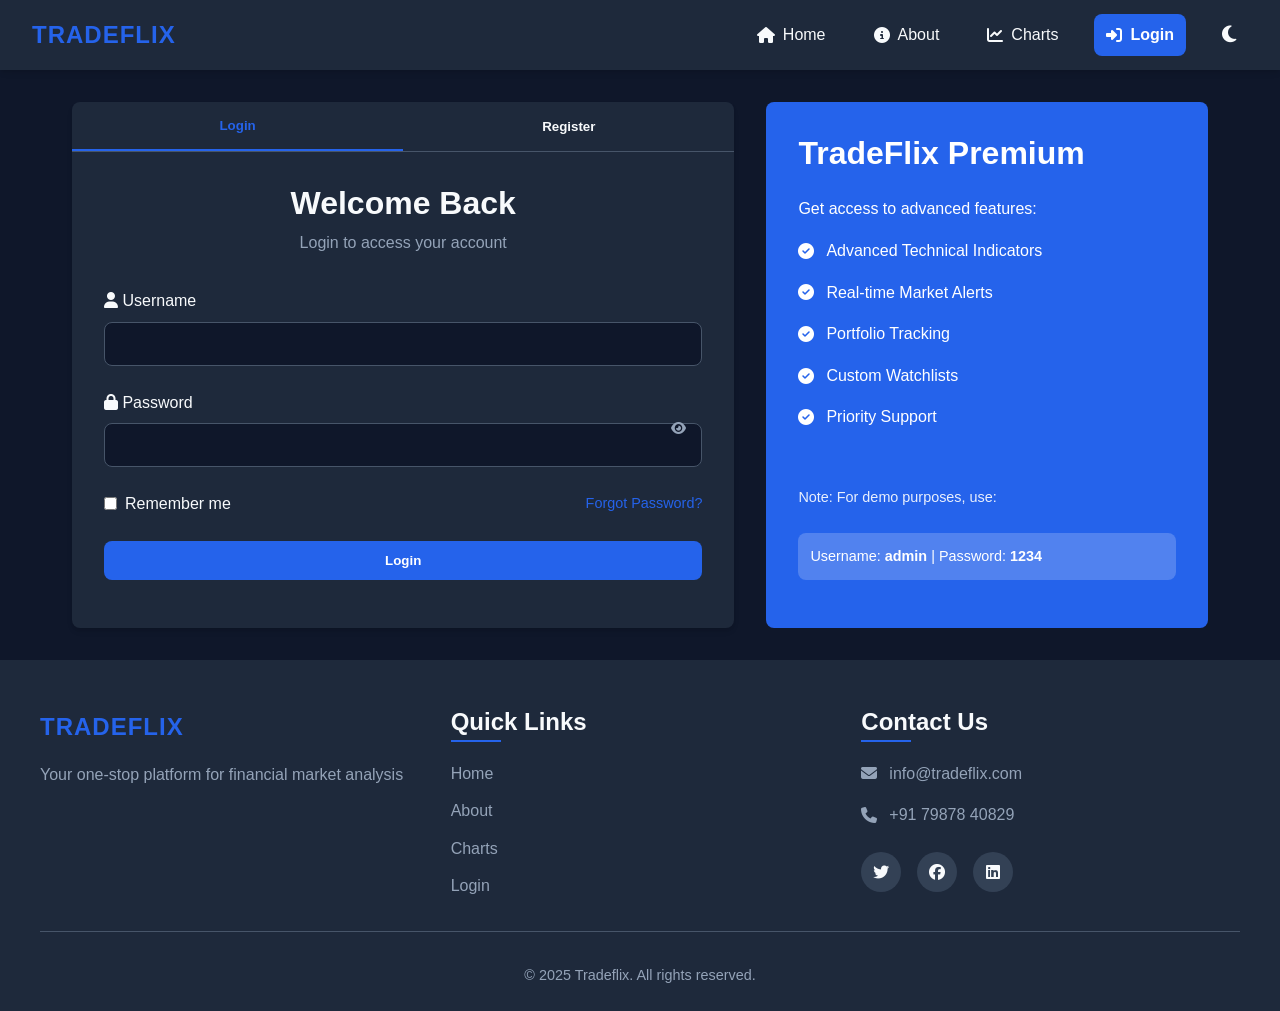
<file: charts.html>
<!DOCTYPE html>
<html lang="en">
<head>
  <meta charset="UTF-8">
  <meta name="viewport" content="width=device-width, initial-scale=1.0">
  <title>Charts - TradeView</title>
  <link rel="stylesheet" href="styles.css">
  <link rel="stylesheet" href="https://cdnjs.cloudflare.com/ajax/libs/font-awesome/6.4.0/css/all.min.css">
  <script type="text/javascript" src="https://s3.tradingview.com/tv.js"></script>
</head>
<body>
  <header>
    <nav class="navbar">
      <div class="logo">TRADEFLIX</div>
      <div class="hamburger" id="hamburger">
        <div></div><div></div><div></div>
      </div>
      <ul class="nav-links" id="navLinks">
        <li><a href="index.html"><i class="fas fa-home"></i> Home</a></li>
        <li><a href="about.html"><i class="fas fa-info-circle"></i> About</a></li>
        <li><a href="charts.html" class="active"><i class="fas fa-chart-line"></i> Charts</a></li>
        <li><a href="#" id="logoutBtn" class="login-btn"><i class="fas fa-sign-out-alt"></i> <span id="userDisplay">Logout</span></a></li>
        <li><button id="theme-toggle" class="theme-toggle"><i class="fas fa-moon"></i></button></li>
      </ul>
    </nav>
  </header>

  <main class="chart-page fixed-height">
    <div class="chart-layout">
      <div class="sidebar" id="sidebar">
        <div class="sidebar-header">
          <div class="sidebar-controls">
            <h3>Markets</h3>
            <button id="sidebarToggle" class="sidebar-toggle">
              <i class="fas fa-chevron-left"></i>
            </button>
          </div>
        </div>
        
        <div class="search-box">
          <input type="text" id="marketSearch" placeholder="Search markets...">
          <i class="fas fa-search"></i>
        </div>
        
        <div class="market-categories">
          <div class="market-category">
            <div class="category-header" data-category="crypto">
              <h4><i class="fab fa-bitcoin"></i> Cryptocurrency</h4>
              <i class="fas fa-chevron-down"></i>
            </div>
            <div class="category-items active">
              <button class="market-button" data-symbol="BINANCE:BTCUSDT">
                <!-- <img src="https://placeholder.svg?height=20&width=20" alt="BTC"> -->
                <span>Bitcoin (BTC/USDT)</span>
              </button>
              <button class="market-button" data-symbol="BINANCE:ETHUSDT">
                <!-- <img src="https://placeholder.svg?height=20&width=20" alt="ETH"> -->
                <span>Ethereum (ETH/USDT)</span>
              </button>
              <button class="market-button" data-symbol="BINANCE:XRPUSDT">
                <!-- <img src="https://placeholder.svg?height=20&width=20" alt="XRP"> -->
                <span>Ripple (XRP/USDT)</span>
              </button>
              <button class="market-button" data-symbol="BINANCE:DOGEUSDT">
                <!-- <img src="https://placeholder.svg?height=20&width=20" alt="DOGE"> -->
                <span>Dogecoin (DOGE/USDT)</span>
              </button>
              <button class="market-button" data-symbol="BINANCE:SOLUSDT">
                <!-- <img src="https://placeholder.svg?height=20&width=20" alt="SOL"> -->
                <span>Solana (SOL/USDT)</span>
              </button>
              <button class="market-button" data-symbol="BINANCE:ADAUSDT">
                <!-- <img src="https://placeholder.svg?height=20&width=20" alt="ADA"> -->
                <span>Cardano (ADA/USDT)</span>
              </button>
            </div>
          </div>
          
          <div class="market-category">
            <div class="category-header" data-category="forex">
              <h4><i class="fas fa-dollar-sign"></i> Forex</h4>
              <i class="fas fa-chevron-down"></i>
            </div>
            <div class="category-items">
              <button class="market-button" data-symbol="FX:EURUSD">
                <!-- <img src="https://placeholder.svg?height=20&width=20" alt="EUR/USD"> -->
                <span>EUR/USD</span>
              </button>
              <button class="market-button" data-symbol="FX:GBPUSD">
                <!-- <img src="https://placeholder.svg?height=20&width=20" alt="GBP/USD"> -->
                <span>GBP/USD</span>
              </button>
              <button class="market-button" data-symbol="FX:USDJPY">
                <!-- <img src="https://placeholder.svg?height=20&width=20" alt="USD/JPY"> -->
                <span>USD/JPY</span>
              </button>
              <button class="market-button" data-symbol="FX:USDCAD">
                <!-- <img src="https://placeholder.svg?height=20&width=20" alt="USD/CAD"> -->
                <span>USD/CAD</span>
              </button>
              <button class="market-button" data-symbol="FX:AUDUSD">
                <!-- <img src="https://placeholder.svg?height=20&width=20" alt="AUD/USD"> -->
                <span>AUD/USD</span>
              </button>
              <button class="market-button" data-symbol="FX:NZDUSD">
                <!-- <img src="https://placeholder.svg?height=20&width=20" alt="NZD/USD"> -->
                <span>NZD/USD</span>
              </button>
            </div>
          </div>
          
          <div class="market-category">
            <div class="category-header" data-category="stocks">
              <h4><i class="fas fa-chart-line"></i> Stocks</h4>
              <i class="fas fa-chevron-down"></i>
            </div>
            <div class="category-items">
              <button class="market-button" data-symbol="NASDAQ:AAPL">
                <!-- <img src="https://placeholder.svg?height=20&width=20" alt="AAPL"> -->
                <span>Apple (AAPL)</span>
              </button>
              <button class="market-button" data-symbol="NASDAQ:MSFT">
                <!-- <img src="https://placeholder.svg?height=20&width=20" alt="MSFT"> -->
                <span>Microsoft (MSFT)</span>
              </button>
              <button class="market-button" data-symbol="NASDAQ:GOOGL">
                <!-- <img src="https://placeholder.svg?height=20&width=20" alt="GOOGL"> -->
                <span>Google (GOOGL)</span>
              </button>
              <button class="market-button" data-symbol="NASDAQ:AMZN">
                <!-- <img src="https://placeholder.svg?height=20&width=20" alt="AMZN"> -->
                <span>Amazon (AMZN)</span>
              </button>
              <button class="market-button" data-symbol="NYSE:TSLA">
                <!-- <img src="https://placeholder.svg?height=20&width=20" alt="TSLA"> -->
                <span>Tesla (TSLA)</span>
              </button>
              <button class="market-button" data-symbol="NYSE:META">
                <!-- <img src="https://placeholder.svg?height=20&width=20" alt="META"> -->
                <span>Meta (META)</span>
              </button>
            </div>
          </div>
          
          <div class="market-category">
            <div class="category-header" data-category="indices">
              <h4><i class="fas fa-globe"></i> Indices</h4>
              <i class="fas fa-chevron-down"></i>
            </div>
            <div class="category-items">
              <button class="market-button" data-symbol="FOREXCOM:SPXUSD">
                <!-- <img src="https://placeholder.svg?height=20&width=20" alt="S&P 500"> -->
                <span>S&P 500</span>
              </button>
              <button class="market-button" data-symbol="FOREXCOM:NSXUSD">
                <!-- <img src="https://placeholder.svg?height=20&width=20" alt="Nasdaq"> -->
                <span>Nasdaq</span>
              </button>
              <button class="market-button" data-symbol="FOREXCOM:DJI">
                <!-- <img src="https://placeholder.svg?height=20&width=20" alt="Dow Jones"> -->
                <span>Dow Jones</span>
              </button>
              <button class="market-button" data-symbol="INDEX:NKY">
                <!-- <img src="https://placeholder.svg?height=20&width=20" alt="Nikkei"> -->
                <span>Nikkei 225</span>
              </button>
            </div>
          </div>
        </div>
        
        <div class="sidebar-footer">
          <div class="watchlist">
            <h4><i class="fas fa-star"></i> Watchlist</h4>
            <div id="watchlistItems" class="watchlist-items">
              <p class="empty-watchlist">No items in watchlist</p>
            </div>
          </div>
        </div>
      </div>
      
      <div class="chart-content">
        <div class="chart-header">
          <div class="current-symbol">
            <h2 id="currentSymbolName">Bitcoin (BTC/USDT)</h2>
            <span id="currentSymbolCode">BINANCE:BTCUSDT</span>
          </div>
          
          <div class="chart-controls">
            <div class="interval-selector">
              <button class="interval-btn active" data-interval="1">1m</button>
              <button class="interval-btn" data-interval="5">5m</button>
              <button class="interval-btn" data-interval="15">15m</button>
              <button class="interval-btn" data-interval="60">1h</button>
              <button class="interval-btn" data-interval="D">1d</button>
              <button class="interval-btn" data-interval="W">1w</button>
            </div>
            
            <div class="chart-actions">
              <button id="addToWatchlist" class="action-btn">
                <i class="far fa-star"></i>
                <span>Add to Watchlist</span>
              </button>
              <button id="fullscreenBtn" class="action-btn">
                <i class="fas fa-expand"></i>
              </button>
            </div>
          </div>
        </div>
        
        <div class="chart-container">
          <div id="tradingview_chart"></div>
        </div>
        
      </div>
    </div>
  </main>

  

  <script src="script.js"></script>
  <script>
    // Auth check
    document.addEventListener('DOMContentLoaded', () => {
      if (!localStorage.getItem("loggedIn")) {
        window.location.href = "login.html";
      } else {
        // Display username if available
        const username = localStorage.getItem("username");
        if (username) {
          document.getElementById('userDisplay').textContent = username;
        }
      }
    });
    
    // Logout functionality
    document.getElementById('logoutBtn').addEventListener('click', (e) => {
      e.preventDefault();
      localStorage.removeItem("loggedIn");
      localStorage.removeItem("username");
      window.location.href = "login.html";
    });
    
    // Get URL parameters
    const urlParams = new URLSearchParams(window.location.search);
    let currentSymbol = urlParams.get('symbol') || 'BINANCE:BTCUSDT';
    let currentInterval = '60'; // Default to 1h
    
    // TradingView Widget
    let chartWidget;
    
    function loadChart(symbol, interval) {
      document.getElementById("tradingview_chart").innerHTML = ""; // Clear previous
      
      chartWidget = new TradingView.widget({
        container_id: "tradingview_chart",
        symbol: symbol,
        interval: interval,
        timezone: "Etc/UTC",
        theme: localStorage.getItem('theme') === 'light' ? "light" : "dark",
        style: "1",
        locale: "en",
        toolbar_bg: "#f1f3f6",
        enable_publishing: false,
        hide_side_toolbar: false,
        allow_symbol_change: false,
        studies: ["RSI@tv-basicstudies", "MAExp@tv-basicstudies"],
        fullscreen: false,
        autosize: true,
      });
      
      // Update current symbol display
      updateSymbolDisplay(symbol);
      
      // Update URL without reloading
      const url = new URL(window.location);
      url.searchParams.set('symbol', symbol);
      window.history.pushState({}, '', url);
      
      // Simulate fetching market data
      fetchMarketData(symbol);
      
      // Update watchlist star
      updateWatchlistButton(symbol);
    }
    
    function updateSymbolDisplay(symbol) {
      const symbolName = getSymbolName(symbol);
      document.getElementById('currentSymbolName').textContent = symbolName;
      document.getElementById('currentSymbolCode').textContent = symbol;
    }
    
    function getSymbolName(symbol) {
      // Map symbols to readable names
      const symbolMap = {
        'BINANCE:BTCUSDT': 'Bitcoin (BTC/USDT)',
        'BINANCE:ETHUSDT': 'Ethereum (ETH/USDT)',
        'BINANCE:XRPUSDT': 'Ripple (XRP/USDT)',
        'BINANCE:DOGEUSDT': 'Dogecoin (DOGE/USDT)',
        'BINANCE:SOLUSDT': 'Solana (SOL/USDT)',
        'BINANCE:ADAUSDT': 'Cardano (ADA/USDT)',
        'FX:EURUSD': 'EUR/USD',
        'FX:GBPUSD': 'GBP/USD',
        'FX:USDJPY': 'USD/JPY',
        'FX:USDCAD': 'USD/CAD',
        'FX:AUDUSD': 'AUD/USD',
        'FX:NZDUSD': 'NZD/USD',
        'NASDAQ:AAPL': 'Apple (AAPL)',
        'NASDAQ:MSFT': 'Microsoft (MSFT)',
        'NASDAQ:GOOGL': 'Google (GOOGL)',
        'NASDAQ:AMZN': 'Amazon (AMZN)',
        'NYSE:TSLA': 'Tesla (TSLA)',
        'NYSE:META': 'Meta (META)',
        'FOREXCOM:SPXUSD': 'S&P 500',
        'FOREXCOM:NSXUSD': 'Nasdaq',
        'FOREXCOM:DJI': 'Dow Jones',
        'INDEX:NKY': 'Nikkei 225'
      };
      
      return symbolMap[symbol] || symbol;
    }
    
    // Simulate fetching market data
    function fetchMarketData(symbol) {
      // Show loading state
      document.getElementById('marketCap').textContent = 'Loading...';
      document.getElementById('volume').textContent = 'Loading...';
      document.getElementById('change').textContent = 'Loading...';
      
      // Simulate API call delay
      setTimeout(() => {
        // Generate random data based on symbol type
        let marketCap, volume, change;
        
        if (symbol.includes('BINANCE')) {
          // Crypto
          marketCap = `$${(Math.random() * 1000).toFixed(2)}B`;
          volume = `$${(Math.random() * 50).toFixed(2)}B`;
        } else if (symbol.includes('NASDAQ') || symbol.includes('NYSE')) {
          // Stocks
          marketCap = `$${(Math.random() * 2000).toFixed(2)}B`;
          volume = `$${(Math.random() * 10).toFixed(2)}B`;
        } else {
          // Forex or Indices
          marketCap = 'N/A';
          volume = `$${(Math.random() * 100).toFixed(2)}B`;
        }
        
        // Random change (-5% to +5%)
        const changeValue = (Math.random() * 10 - 5).toFixed(2);
        const isPositive = parseFloat(changeValue) >= 0;
        change = `<span class="${isPositive ? 'positive' : 'negative'}">${isPositive ? '+' : ''}${changeValue}%</span>`;
        
        // Update UI
        document.getElementById('marketCap').textContent = marketCap;
        document.getElementById('volume').textContent = volume;
        document.getElementById('change').innerHTML = change;
      }, 1000);
    }
    
    // Market buttons event listeners
    document.querySelectorAll('.market-button').forEach(button => {
      button.addEventListener('click', () => {
        const symbol = button.getAttribute('data-symbol');
        currentSymbol = symbol;
        loadChart(symbol, currentInterval);
      });
    });
    
    // Interval buttons event listeners
    document.querySelectorAll('.interval-btn').forEach(button => {
      button.addEventListener('click', () => {
        document.querySelectorAll('.interval-btn').forEach(btn => btn.classList.remove('active'));
        button.classList.add('active');
        
        const interval = button.getAttribute('data-interval');
        currentInterval = interval;
        loadChart(currentSymbol, interval);
      });
    });
    
    // Category headers toggle
    document.querySelectorAll('.category-header').forEach(header => {
      header.addEventListener('click', () => {
        const category = header.getAttribute('data-category');
        const items = header.nextElementSibling;
        
        items.classList.toggle('active');
        header.querySelector('i.fas').classList.toggle('fa-chevron-down');
        header.querySelector('i.fas').classList.toggle('fa-chevron-right');
      });
    });
    
    // Sidebar toggle
    document.getElementById('sidebarToggle').addEventListener('click', () => {
      const sidebar = document.getElementById('sidebar');
      sidebar.classList.toggle('collapsed');
      
      const icon = document.querySelector('#sidebarToggle i');
      if (sidebar.classList.contains('collapsed')) {
        icon.classList.remove('fa-chevron-left');
        icon.classList.add('fa-chevron-right');
      } else {
        icon.classList.remove('fa-chevron-right');
        icon.classList.add('fa-chevron-left');
      }
    });
    
    // Fullscreen button
    document.getElementById('fullscreenBtn').addEventListener('click', () => {
      const chartContainer = document.querySelector('.chart-container');
      
      if (document.fullscreenElement) {
        document.exitFullscreen();
      } else {
        chartContainer.requestFullscreen();
      }
    });
    
    // Market search functionality
    document.getElementById('marketSearch').addEventListener('input', (e) => {
      const searchTerm = e.target.value.toLowerCase();
      
      document.querySelectorAll('.market-button').forEach(button => {
        const symbolText = button.querySelector('span').textContent.toLowerCase();
        const symbolCode = button.getAttribute('data-symbol').toLowerCase();
        
        if (symbolText.includes(searchTerm) || symbolCode.includes(searchTerm)) {
          button.style.display = 'flex';
          
          // Ensure parent category is visible
          const category = button.closest('.market-category');
          const categoryItems = button.closest('.category-items');
          
          if (!categoryItems.classList.contains('active')) {
            categoryItems.classList.add('active');
            const header = category.querySelector('.category-header');
            header.querySelector('i.fas').classList.remove('fa-chevron-right');
            header.querySelector('i.fas').classList.add('fa-chevron-down');
          }
        } else {
          button.style.display = 'none';
        }
      });
    });
    
    // Watchlist functionality
    function getWatchlist() {
      const watchlist = localStorage.getItem('watchlist');
      return watchlist ? JSON.parse(watchlist) : [];
    }
    
    function saveWatchlist(watchlist) {
      localStorage.setItem('watchlist', JSON.stringify(watchlist));
    }
    
    function updateWatchlistDisplay() {
      const watchlist = getWatchlist();
      const watchlistContainer = document.getElementById('watchlistItems');
      
      if (watchlist.length === 0) {
        watchlistContainer.innerHTML = '<p class="empty-watchlist">No items in watchlist</p>';
        return;
      }
      
      let html = '';
      watchlist.forEach(item => {
        html += `
          <div class="watchlist-item" data-symbol="${item.symbol}">
            <div class="watchlist-item-info">
              <span>${item.name}</span>
              <small>${item.symbol}</small>
            </div>
            <button class="remove-watchlist" data-symbol="${item.symbol}">
              <i class="fas fa-times"></i>
            </button>
          </div>
        `;
      });
      
      watchlistContainer.innerHTML = html;
      
      // Add click event to watchlist items
      document.querySelectorAll('.watchlist-item').forEach(item => {
        item.addEventListener('click', (e) => {
          if (!e.target.closest('.remove-watchlist')) {
            const symbol = item.getAttribute('data-symbol');
            currentSymbol = symbol;
            loadChart(symbol, currentInterval);
          }
        });
      });
      
      // Add click event to remove buttons
      document.querySelectorAll('.remove-watchlist').forEach(button => {
        button.addEventListener('click', (e) => {
          e.stopPropagation();
          const symbol = button.getAttribute('data-symbol');
          removeFromWatchlist(symbol);
        });
      });
    }
    
    function addToWatchlist(symbol, name) {
      const watchlist = getWatchlist();
      
      // Check if already in watchlist
      if (!watchlist.some(item => item.symbol === symbol)) {
        watchlist.push({ symbol, name });
        saveWatchlist(watchlist);
        updateWatchlistDisplay();
      }
      
      updateWatchlistButton(symbol);
    }
    
    function removeFromWatchlist(symbol) {
      const watchlist = getWatchlist();
      const updatedWatchlist = watchlist.filter(item => item.symbol !== symbol);
      saveWatchlist(updatedWatchlist);
      updateWatchlistDisplay();
      updateWatchlistButton(symbol);
    }
    
    function isInWatchlist(symbol) {
      const watchlist = getWatchlist();
      return watchlist.some(item => item.symbol === symbol);
    }
    
    function updateWatchlistButton(symbol) {
      const watchlistBtn = document.getElementById('addToWatchlist');
      const inWatchlist = isInWatchlist(symbol);
      
      if (inWatchlist) {
        watchlistBtn.innerHTML = '<i class="fas fa-star"></i><span>Remove from Watchlist</span>';
      } else {
        watchlistBtn.innerHTML = '<i class="far fa-star"></i><span>Add to Watchlist</span>';
      }
    }
    
    document.getElementById('addToWatchlist').addEventListener('click', () => {
      const symbol = currentSymbol;
      const name = document.getElementById('currentSymbolName').textContent;
      
      if (isInWatchlist(symbol)) {
        removeFromWatchlist(symbol);
      } else {
        addToWatchlist(symbol, name);
      }
    });
    
    // Initialize chart
    document.addEventListener('DOMContentLoaded', () => {
      loadChart(currentSymbol, currentInterval);
      updateWatchlistDisplay();
    });
  </script>
</body>
</html>
</file>
<file: styles.css>
/* Base Styles */
:root {
  --primary-color: #2563eb;
  --primary-hover: #1d4ed8;
  --secondary-color: #10b981;
  --secondary-hover: #059669;
  --text-color: #f8fafc;
  --text-muted: #94a3b8;
  --bg-color: #0f172a;
  --bg-secondary: #1e293b;
  --bg-tertiary: #334155;
  --border-color: #475569;
  --card-bg: #1e293b;
  --success-color: #10b981;
  --error-color: #ef4444;
  --warning-color: #f59e0b;
  --info-color: #3b82f6;
  --shadow: 0 4px 6px -1px rgba(0, 0, 0, 0.1), 0 2px 4px -1px rgba(0, 0, 0, 0.06);
  --transition: all 0.3s ease;
  --radius: 0.5rem;
  --header-height: 70px;
  --sidebar-width: 280px;
  --sidebar-collapsed-width: 80px;
}

/* Light Theme */
[data-theme="light"] {
  --text-color: #0f172a;
  --text-muted: #64748b;
  --bg-color: #f8fafc;
  --bg-secondary: #f1f5f9;
  --bg-tertiary: #e2e8f0;
  --border-color: #cbd5e1;
  --card-bg: #ffffff;
  --shadow: 0 4px 6px -1px rgba(0, 0, 0, 0.05), 0 2px 4px -1px rgba(0, 0, 0, 0.03);
}

* {
  margin: 0;
  padding: 0;
  box-sizing: border-box;
}

body {
  font-family: "Segoe UI", Tahoma, Geneva, Verdana, sans-serif;
  background-color: var(--bg-color);
  color: var(--text-color);
  line-height: 1.6;
  transition: var(--transition);
  min-height: 100vh;
  display: flex;
  flex-direction: column;
}

a {
  color: var(--primary-color);
  text-decoration: none;
  transition: var(--transition);
}

a:hover {
  color: var(--primary-hover);
}

ul {
  list-style: none;
}

img {
  max-width: 100%;
  height: auto;
}

button,
.btn {
  cursor: pointer;
  font-family: inherit;
  transition: var(--transition);
}

input,
textarea,
select {
  font-family: inherit;
  font-size: 1rem;
}

/* Typography */
h1,
h2,
h3,
h4,
h5,
h6 {
  margin-bottom: 1rem;
  line-height: 1.2;
}

h1 {
  font-size: 2.5rem;
}

h2 {
  font-size: 2rem;
}

h3 {
  font-size: 1.5rem;
}

h4 {
  font-size: 1.25rem;
}

p {
  margin-bottom: 1rem;
}

.highlight {
  color: var(--primary-color);
}

/* Buttons */
.btn {
  display: inline-block;
  padding: 0.75rem 1.5rem;
  border-radius: var(--radius);
  font-weight: 600;
  text-align: center;
  border: none;
  transition: var(--transition);
}

.primary-btn {
  background-color: var(--primary-color);
  color: white;
}

.primary-btn:hover {
  background-color: var(--primary-hover);
  color: white;
}

.secondary-btn {
  background-color: transparent;
  color: var(--text-color);
  border: 2px solid var(--primary-color);
}

.secondary-btn:hover {
  background-color: var(--primary-color);
  color: white;
}

.full-width {
  width: 100%;
}

/* Navbar */
.navbar {
  display: flex;
  justify-content: space-between;
  align-items: center;
  padding: 1rem 2rem;
  background-color: var(--bg-secondary);
  box-shadow: var(--shadow);
  position: sticky;
  top: 0;
  z-index: 1000;
  height: var(--header-height);
}

.logo {
  font-size: 1.5rem;
  font-weight: 700;
  color: var(--primary-color);
  letter-spacing: 1px;
}

.nav-links {
  display: flex;
  align-items: center;
  gap: 1.5rem;
}

.nav-links a,
.nav-links button {
  color: var(--text-color);
  font-weight: 500;
  padding: 0.5rem 0.75rem;
  border-radius: var(--radius);
  display: flex;
  align-items: center;
  gap: 0.5rem;
}

.nav-links a:hover,
.nav-links button:hover {
  background-color: var(--bg-tertiary);
}

.nav-links a.active {
  color: var(--primary-color);
  font-weight: 600;
}

.login-btn {
  background-color: var(--primary-color);
  color: white !important;
}

.login-btn:hover {
  background-color: var(--primary-hover) !important;
}

.theme-toggle {
  background: none;
  border: none;
  color: var(--text-color);
  font-size: 1.2rem;
  cursor: pointer;
  display: flex;
  align-items: center;
  justify-content: center;
  padding: 0.5rem;
  border-radius: 50%;
}

.theme-toggle:hover {
  background-color: var(--bg-tertiary);
}

.hamburger {
  display: none;
  flex-direction: column;
  gap: 5px;
  cursor: pointer;
}

.hamburger div {
  width: 25px;
  height: 3px;
  background-color: var(--text-color);
  transition: var(--transition);
}

/* Main Content */
main {
  flex: 1;
}

/* Hero Section */
.hero {
  display: flex;
  align-items: center;
  justify-content: space-between;
  padding: 4rem 2rem;
  max-width: 1200px;
  margin: 0 auto;
  gap: 2rem;
}

.hero-content {
  flex: 1;
}

.hero-content h1 {
  font-size: 3rem;
  margin-bottom: 1rem;
}

.hero-content p {
  font-size: 1.25rem;
  color: var(--text-muted);
  margin-bottom: 2rem;
}

.cta-buttons {
  display: flex;
  gap: 1rem;
}

.hero-image {
  flex: 1;
  display: flex;
  justify-content: center;
  align-items: center;
}

/* Features Section */
.features {
  padding: 4rem 2rem;
  background-color: var(--bg-secondary);
  text-align: center;
}

.features h2 {
  margin-bottom: 3rem;
}

.feature-cards {
  display: grid;
  grid-template-columns: repeat(auto-fit, minmax(300px, 1fr));
  gap: 2rem;
  max-width: 1200px;
  margin: 0 auto;
}

.feature-card {
  background-color: var(--card-bg);
  padding: 2rem;
  border-radius: var(--radius);
  box-shadow: var(--shadow);
  transition: var(--transition);
}

.feature-card:hover {
  transform: translateY(-5px);
  box-shadow: 0 10px 20px rgba(0, 0, 0, 0.1);
}

.feature-card i {
  font-size: 3rem;
  color: var(--primary-color);
  margin-bottom: 1.5rem;
}

.feature-card h3 {
  margin-bottom: 1rem;
}

.feature-card p {
  color: var(--text-muted);
}

/* Markets Section */
.markets {
  padding: 4rem 2rem;
  max-width: 1200px;
  margin: 0 auto;
  text-align: center;
}

.markets h2 {
  margin-bottom: 2rem;
}

.market-tabs {
  display: flex;
  justify-content: center;
  gap: 1rem;
  margin-bottom: 2rem;
}

.tab-btn {
  padding: 0.75rem 1.5rem;
  background-color: var(--bg-secondary);
  border: none;
  border-radius: var(--radius);
  color: var(--text-color);
  font-weight: 600;
  cursor: pointer;
  transition: var(--transition);
}

.tab-btn:hover,
.tab-btn.active {
  background-color: var(--primary-color);
  color: white;
}

.market-panel {
  display: none;
}

.market-panel.active {
  display: block;
}

.market-grid {
  display: grid;
  grid-template-columns: repeat(auto-fit, minmax(250px, 1fr));
  gap: 1.5rem;
}

.market-item {
  background-color: var(--card-bg);
  padding: 1.5rem;
  border-radius: var(--radius);
  box-shadow: var(--shadow);
  transition: var(--transition);
  display: flex;
  flex-direction: column;
  align-items: center;
}

.market-item:hover {
  transform: translateY(-5px);
  box-shadow: 0 10px 20px rgba(0, 0, 0, 0.1);
}

.market-item img {
  width: 50px;
  height: 50px;
  margin-bottom: 1rem;
}

.market-item h4 {
  margin-bottom: 1rem;
}

.view-btn {
  padding: 0.5rem 1rem;
  background-color: var(--primary-color);
  color: white;
  border-radius: var(--radius);
  font-weight: 500;
  transition: var(--transition);
}

.view-btn:hover {
  background-color: var(--primary-hover);
  color: white;
}

/* Newsletter Section */
.newsletter {
  padding: 4rem 2rem;
  background-color: var(--bg-secondary);
  text-align: center;
}

.newsletter h2 {
  margin-bottom: 1rem;
}

.newsletter p {
  color: var(--text-muted);
  margin-bottom: 2rem;
  max-width: 600px;
  margin-left: auto;
  margin-right: auto;
}

#newsletter-form {
  display: flex;
  max-width: 500px;
  margin: 0 auto;
  gap: 1rem;
}

#newsletter-form input {
  flex: 1;
  padding: 0.75rem 1rem;
  border: 1px solid var(--border-color);
  border-radius: var(--radius);
  background-color: var(--bg-color);
  color: var(--text-color);
}

#newsletter-message {
  margin-top: 1rem;
  font-weight: 500;
}

/* About Page */
.about-hero {
  background-color: var(--bg-secondary);
  padding: 4rem 2rem;
  text-align: center;
}

.about-hero h1 {
  font-size: 3rem;
  margin-bottom: 1rem;
}

.subtitle {
  font-size: 1.25rem;
  color: var(--text-muted);
  max-width: 700px;
  margin: 0 auto;
}

.about-details {
  max-width: 1200px;
  margin: 0 auto;
  padding: 4rem 2rem;
  display: grid;
  grid-template-columns: repeat(auto-fit, minmax(300px, 1fr));
  gap: 2rem;
}

.about-card {
  background-color: var(--card-bg);
  padding: 2rem;
  border-radius: var(--radius);
  box-shadow: var(--shadow);
}

.feature-list {
  margin-top: 1.5rem;
}

.feature-list li {
  margin-bottom: 1rem;
  display: flex;
  align-items: center;
  gap: 0.75rem;
}

.feature-list i {
  color: var(--success-color);
}

.team-grid {
  display: grid;
  grid-template-columns: repeat(auto-fit, minmax(150px, 1fr));
  gap: 1.5rem;
  margin-top: 1.5rem;
}

.team-member {
  text-align: center;
}

.team-member img {
  width: 100px;
  height: 100px;
  border-radius: 50%;
  object-fit: cover;
  margin-bottom: 1rem;
}

.team-member h3 {
  margin-bottom: 0.5rem;
}

.team-member p {
  color: var(--text-muted);
  font-size: 0.9rem;
}

/* Contact Section */
.contact-section {
  padding: 4rem 2rem;
  background-color: var(--bg-secondary);
  text-align: center;
}

.contact-section h2 {
  margin-bottom: 2rem;
}

.contact-container {
  display: grid;
  grid-template-columns: 1fr 2fr;
  gap: 2rem;
  max-width: 1000px;
  margin: 0 auto;
  text-align: left;
}

.contact-info {
  background-color: var(--card-bg);
  padding: 2rem;
  border-radius: var(--radius);
  box-shadow: var(--shadow);
}

.contact-item {
  display: flex;
  align-items: flex-start;
  gap: 1rem;
  margin-bottom: 1.5rem;
}

.contact-item i {
  color: var(--primary-color);
  font-size: 1.25rem;
  margin-top: 0.25rem;
}

.contact-form {
  background-color: var(--card-bg);
  padding: 2rem;
  border-radius: var(--radius);
  box-shadow: var(--shadow);
}

.form-group {
  margin-bottom: 1.5rem;
}

.form-group label {
  display: block;
  margin-bottom: 0.5rem;
  font-weight: 500;
}

.form-group input,
.form-group textarea {
  width: 100%;
  padding: 0.75rem 1rem;
  border: 1px solid var(--border-color);
  border-radius: var(--radius);
  background-color: var(--bg-color);
  color: var(--text-color);
}

.form-group textarea {
  resize: vertical;
}

#contact-message {
  margin-top: 1rem;
}

/* Auth Pages */
.auth-container {
  display: grid;
  grid-template-columns: 3fr 2fr;
  gap: 2rem;
  max-width: 1200px;
  margin: 2rem auto;
  padding: 0 2rem;
}

.auth-card {
  background-color: var(--card-bg);
  border-radius: var(--radius);
  box-shadow: var(--shadow);
  overflow: hidden;
}

.auth-tabs {
  display: flex;
  border-bottom: 1px solid var(--border-color);
}

.auth-tab {
  flex: 1;
  padding: 1rem;
  text-align: center;
  background: none;
  border: none;
  color: var(--text-color);
  font-weight: 600;
  cursor: pointer;
  transition: var(--transition);
}

.auth-tab.active {
  color: var(--primary-color);
  border-bottom: 2px solid var(--primary-color);
}

.auth-form-container {
  padding: 2rem;
}

.auth-form {
  display: none;
}

.auth-form.active {
  display: block;
}

.auth-form h2 {
  text-align: center;
  margin-bottom: 0.5rem;
}

.auth-subtitle {
  text-align: center;
  color: var(--text-muted);
  margin-bottom: 2rem;
}

.form-options {
  display: flex;
  justify-content: space-between;
  align-items: center;
  margin-bottom: 1.5rem;
}

.remember-me {
  display: flex;
  align-items: center;
  gap: 0.5rem;
}

.forgot-password {
  color: var(--primary-color);
  font-size: 0.9rem;
}

.social-login {
  margin-top: 2rem;
  text-align: center;
}

.social-login p {
  color: var(--text-muted);
  margin-bottom: 1rem;
  position: relative;
}

.social-login p::before,
.social-login p::after {
  content: "";
  position: absolute;
  top: 50%;
  width: 30%;
  height: 1px;
  background-color: var(--border-color);
}

.social-login p::before {
  left: 0;
}

.social-login p::after {
  right: 0;
}

.social-buttons {
  display: flex;
  gap: 1rem;
}

.social-btn {
  flex: 1;
  padding: 0.75rem;
  border: none;
  border-radius: var(--radius);
  font-weight: 500;
  display: flex;
  align-items: center;
  justify-content: center;
  gap: 0.5rem;
  transition: var(--transition);
}

.social-btn.google {
  background-color: #ea4335;
  color: white;
}

.social-btn.facebook {
  background-color: #1877f2;
  color: white;
}

.social-btn:hover {
  opacity: 0.9;
}

.auth-info {
  background-color: var(--primary-color);
  color: white;
  padding: 2rem;
  border-radius: var(--radius);
  display: flex;
  flex-direction: column;
  justify-content: center;
}

.auth-info h2 {
  margin-bottom: 1.5rem;
}

.auth-info ul {
  margin-bottom: 2rem;
}

.auth-info li {
  margin-bottom: 1rem;
  display: flex;
  align-items: center;
  gap: 0.75rem;
}

.auth-note {
  margin-top: auto;
  font-size: 0.9rem;
  opacity: 0.9;
}

.auth-credentials {
  font-size: 0.9rem;
  background-color: rgba(255, 255, 255, 0.2);
  padding: 0.75rem;
  border-radius: var(--radius);
  margin-top: 0.5rem;
}

.password-toggle {
  position: absolute;
  right: 1rem;
  top: 50%;
  transform: translateY(-50%);
  background: none;
  border: none;
  color: var(--text-muted);
  cursor: pointer;
}

.form-group {
  position: relative;
}

.auth-message {
  margin-top: 1rem;
  text-align: center;
  font-weight: 500;
}

.success-message {
  color: var(--success-color);
}

.error-message {
  color: var(--error-color);
}

.loading-message {
  color: var(--info-color);
}

/* Charts Page */
.chart-page {
  display: flex;
  flex-direction: column;
  height: calc(100vh - var(--header-height) - 100px);
  min-height: 600px;
}

.chart-layout {
  display: flex;
  flex: 1;
  overflow: hidden;
}

.sidebar {
  width: var(--sidebar-width);
  background-color: var(--bg-secondary);
  border-right: 1px solid var(--border-color);
  display: flex;
  flex-direction: column;
  transition: var(--transition);
  height: 100%;
  overflow: hidden;
}

.sidebar.collapsed {
  width: var(--sidebar-collapsed-width);
}

.sidebar-header {
  display: flex;
  justify-content: space-between;
  align-items: center;
  padding: 1rem;
  border-bottom: 1px solid var(--border-color);
}

.sidebar-toggle {
  background: none;
  border: none;
  color: var(--text-color);
  cursor: pointer;
  width: 30px;
  height: 30px;
  display: flex;
  align-items: center;
  justify-content: center;
  border-radius: 50%;
}

.sidebar-toggle:hover {
  background-color: var(--bg-tertiary);
}

.search-box {
  padding: 1rem;
  position: relative;
}

.search-box input {
  width: 100%;
  padding: 0.75rem 1rem 0.75rem 2.5rem;
  border: 1px solid var(--border-color);
  border-radius: var(--radius);
  background-color: var(--bg-color);
  color: var(--text-color);
}

.search-box i {
  position: absolute;
  left: 1.75rem;
  top: 50%;
  transform: translateY(-50%);
  color: var(--text-muted);
}

.market-categories {
  flex: 1;
  overflow-y: auto;
  padding-bottom: 1rem;
}

.market-category {
  border-bottom: 1px solid var(--border-color);
}

.category-header {
  display: flex;
  justify-content: space-between;
  align-items: center;
  padding: 1rem;
  cursor: pointer;
  transition: var(--transition);
}

.category-header:hover {
  background-color: var(--bg-tertiary);
}

.category-header h4 {
  margin: 0;
  display: flex;
  align-items: center;
  gap: 0.75rem;
}

.category-items {
  display: none;
  padding: 0 0.5rem 0.5rem 0.5rem;
}

.category-items.active {
  display: block;
}

.market-button {
  display: flex;
  align-items: center;
  gap: 0.75rem;
  width: 100%;
  padding: 0.75rem;
  border: none;
  border-radius: var(--radius);
  background-color: transparent;
  color: var(--text-color);
  text-align: left;
  transition: var(--transition);
}

.market-button:hover {
  background-color: var(--bg-tertiary);
}

.sidebar-footer {
  padding: 1rem;
  border-top: 1px solid var(--border-color);
}

.watchlist h4 {
  margin-bottom: 1rem;
  display: flex;
  align-items: center;
  gap: 0.5rem;
}

.watchlist-items {
  max-height: 200px;
  overflow-y: auto;
}

.empty-watchlist {
  color: var(--text-muted);
  font-size: 0.9rem;
  text-align: center;
  padding: 1rem 0;
}

.watchlist-item {
  display: flex;
  justify-content: space-between;
  align-items: center;
  padding: 0.75rem;
  border-radius: var(--radius);
  margin-bottom: 0.5rem;
  cursor: pointer;
  transition: var(--transition);
}

.watchlist-item:hover {
  background-color: var(--bg-tertiary);
}

.watchlist-item-info {
  display: flex;
  flex-direction: column;
}

.watchlist-item-info small {
  color: var(--text-muted);
  font-size: 0.8rem;
}

.remove-watchlist {
  background: none;
  border: none;
  color: var(--text-muted);
  cursor: pointer;
  width: 24px;
  height: 24px;
  display: flex;
  align-items: center;
  justify-content: center;
  border-radius: 50%;
}

.remove-watchlist:hover {
  color: var(--error-color);
  background-color: rgba(239, 68, 68, 0.1);
}

.chart-content {
  flex: 1;
  display: flex;
  flex-direction: column;
  overflow: hidden;
}

.chart-header {
  padding: 1rem;
  border-bottom: 1px solid var(--border-color);
  display: flex;
  justify-content: space-between;
  align-items: center;
  flex-wrap: wrap;
  gap: 1rem;
}

.current-symbol h2 {
  margin: 0;
  font-size: 1.5rem;
}

.current-symbol span {
  color: var(--text-muted);
  font-size: 0.9rem;
}

.chart-controls {
  display: flex;
  align-items: center;
  gap: 1.5rem;
}

.interval-selector {
  display: flex;
  border-radius: var(--radius);
  overflow: hidden;
  border: 1px solid var(--border-color);
}

.interval-btn {
  padding: 0.5rem 0.75rem;
  background-color: var(--bg-color);
  border: none;
  color: var(--text-color);
  cursor: pointer;
  transition: var(--transition);
}

.interval-btn.active {
  background-color: var(--primary-color);
  color: white;
}

.chart-actions {
  display: flex;
  gap: 0.75rem;
}

.action-btn {
  display: flex;
  align-items: center;
  gap: 0.5rem;
  padding: 0.5rem 0.75rem;
  background-color: var(--bg-tertiary);
  border: none;
  border-radius: var(--radius);
  color: var(--text-color);
  transition: var(--transition);
}

.action-btn:hover {
  background-color: var(--primary-color);
  color: white;
}

.chart-container {
  flex: 1;
  overflow: hidden;
  position: relative;
  height: 100%;
}

#tradingview_chart {
  width: 100%;
  height: 100%;
}

.chart-footer {
  padding: 0.75rem;
  border-top: 1px solid var(--border-color);
  background-color: var(--bg-secondary);
}

.market-info {
  display: flex;
  justify-content: space-around;
  flex-wrap: wrap;
  gap: 0.75rem;
}

.info-card {
  background-color: var(--bg-tertiary);
  padding: 0.5rem 0.75rem;
  border-radius: var(--radius);
  min-width: 120px;
  text-align: center;
}

.positive {
  color: var(--success-color);
}

.negative {
  color: var(--error-color);
}

/* Footer */
footer {
  background-color: var(--bg-secondary);
  color: var(--text-color);
  padding: 3rem 2rem 1rem 2rem;
  margin-top: auto;
}

.footer-content {
  display: grid;
  grid-template-columns: repeat(auto-fit, minmax(250px, 1fr));
  gap: 2rem;
  max-width: 1200px;
  margin: 0 auto;
}

.footer-logo p {
  color: var(--text-muted);
  margin-top: 1rem;
}

.footer-links h3,
.footer-contact h3 {
  margin-bottom: 1.5rem;
  position: relative;
  display: inline-block;
}

.footer-links h3::after,
.footer-contact h3::after {
  content: "";
  position: absolute;
  left: 0;
  bottom: -5px;
  width: 50px;
  height: 2px;
  background-color: var(--primary-color);
}

.footer-links ul {
  display: flex;
  flex-direction: column;
  gap: 0.75rem;
}

.footer-links a {
  color: var(--text-muted);
  transition: var(--transition);
}

.footer-links a:hover {
  color: var(--primary-color);
}

.footer-contact p {
  display: flex;
  align-items: center;
  gap: 0.75rem;
  margin-bottom: 1rem;
  color: var(--text-muted);
}

.social-icons {
  display: flex;
  gap: 1rem;
  margin-top: 1.5rem;
}

.social-icons a {
  display: flex;
  align-items: center;
  justify-content: center;
  width: 40px;
  height: 40px;
  border-radius: 50%;
  background-color: var(--bg-tertiary);
  color: var(--text-color);
  transition: var(--transition);
}

.social-icons a:hover {
  background-color: var(--primary-color);
  color: white;
}

.footer-bottom {
  max-width: 1200px;
  margin: 0 auto;
  padding-top: 2rem;
  margin-top: 2rem;
  border-top: 1px solid var(--border-color);
  text-align: center;
  color: var(--text-muted);
  font-size: 0.9rem;
}

.footer-bottom p {
  margin-bottom: 0.5rem;
}

/* Responsive Styles */
@media (max-width: 1024px) {
  .hero {
    flex-direction: column;
    text-align: center;
  }

  .cta-buttons {
    justify-content: center;
  }

  .contact-container {
    grid-template-columns: 1fr;
  }

  .auth-container {
    grid-template-columns: 1fr;
  }

  .chart-header {
    flex-direction: column;
    align-items: flex-start;
  }

  .chart-controls {
    width: 100%;
    flex-direction: column;
    align-items: flex-start;
  }
}

@media (max-width: 768px) {
  .navbar {
    padding: 1rem;
  }

  .hamburger {
    display: flex;
  }

  .nav-links {
    position: fixed;
    top: var(--header-height);
    left: 0;
    right: 0;
    background-color: var(--bg-secondary);
    flex-direction: column;
    padding: 1rem;
    gap: 1rem;
    box-shadow: var(--shadow);
    transform: translateY(-150%);
    transition: transform 0.3s ease;
    z-index: 999;
  }

  .nav-links.active {
    transform: translateY(0);
  }

  .hero-content h1 {
    font-size: 2.5rem;
  }

  .feature-cards,
  .market-grid {
    grid-template-columns: 1fr;
  }

  #newsletter-form {
    flex-direction: column;
  }

  .sidebar {
    position: fixed;
    left: 0;
    top: var(--header-height);
    bottom: 0;
    z-index: 100;
    transform: translateX(-100%);
  }

  .sidebar.active {
    transform: translateX(0);
  }

  .chart-content {
    margin-left: 0;
  }

  .interval-selector {
    width: 100%;
    overflow-x: auto;
  }

  .chart-actions {
    width: 100%;
    justify-content: space-between;
  }

  .action-btn span {
    display: none;
  }

  .market-info {
    flex-direction: column;
  }

  .info-card {
    width: 100%;
  }
}

@media (max-width: 480px) {
  h1 {
    font-size: 2rem;
  }

  h2 {
    font-size: 1.5rem;
  }

  .hero-content h1 {
    font-size: 2rem;
  }

  .cta-buttons {
    flex-direction: column;
  }

  .market-tabs {
    flex-wrap: wrap;
  }

  .social-buttons {
    flex-direction: column;
  }

  .footer-content {
    grid-template-columns: 1fr;
  }
}

.fixed-height {
  height: calc(100vh - var(--header-height));
  overflow: hidden;
}

.mobile-sidebar-toggle {
  display: none;
  position: fixed;
  bottom: 1rem;
  right: 1rem;
  width: 50px;
  height: 50px;
  border-radius: 50%;
  background-color: var(--primary-color);
  color: white;
  border: none;
  box-shadow: 0 2px 10px rgba(0, 0, 0, 0.2);
  z-index: 100;
  align-items: center;
  justify-content: center;
  font-size: 1.25rem;
}

@media (max-width: 768px) {
  .mobile-sidebar-toggle {
    display: flex;
  }

  .sidebar {
    position: fixed;
    left: 0;
    top: var(--header-height);
    bottom: 0;
    z-index: 100;
    transform: translateX(-100%);
    height: calc(100vh - var(--header-height));
  }

  .sidebar.active {
    transform: translateX(0);
  }
}
</file>
